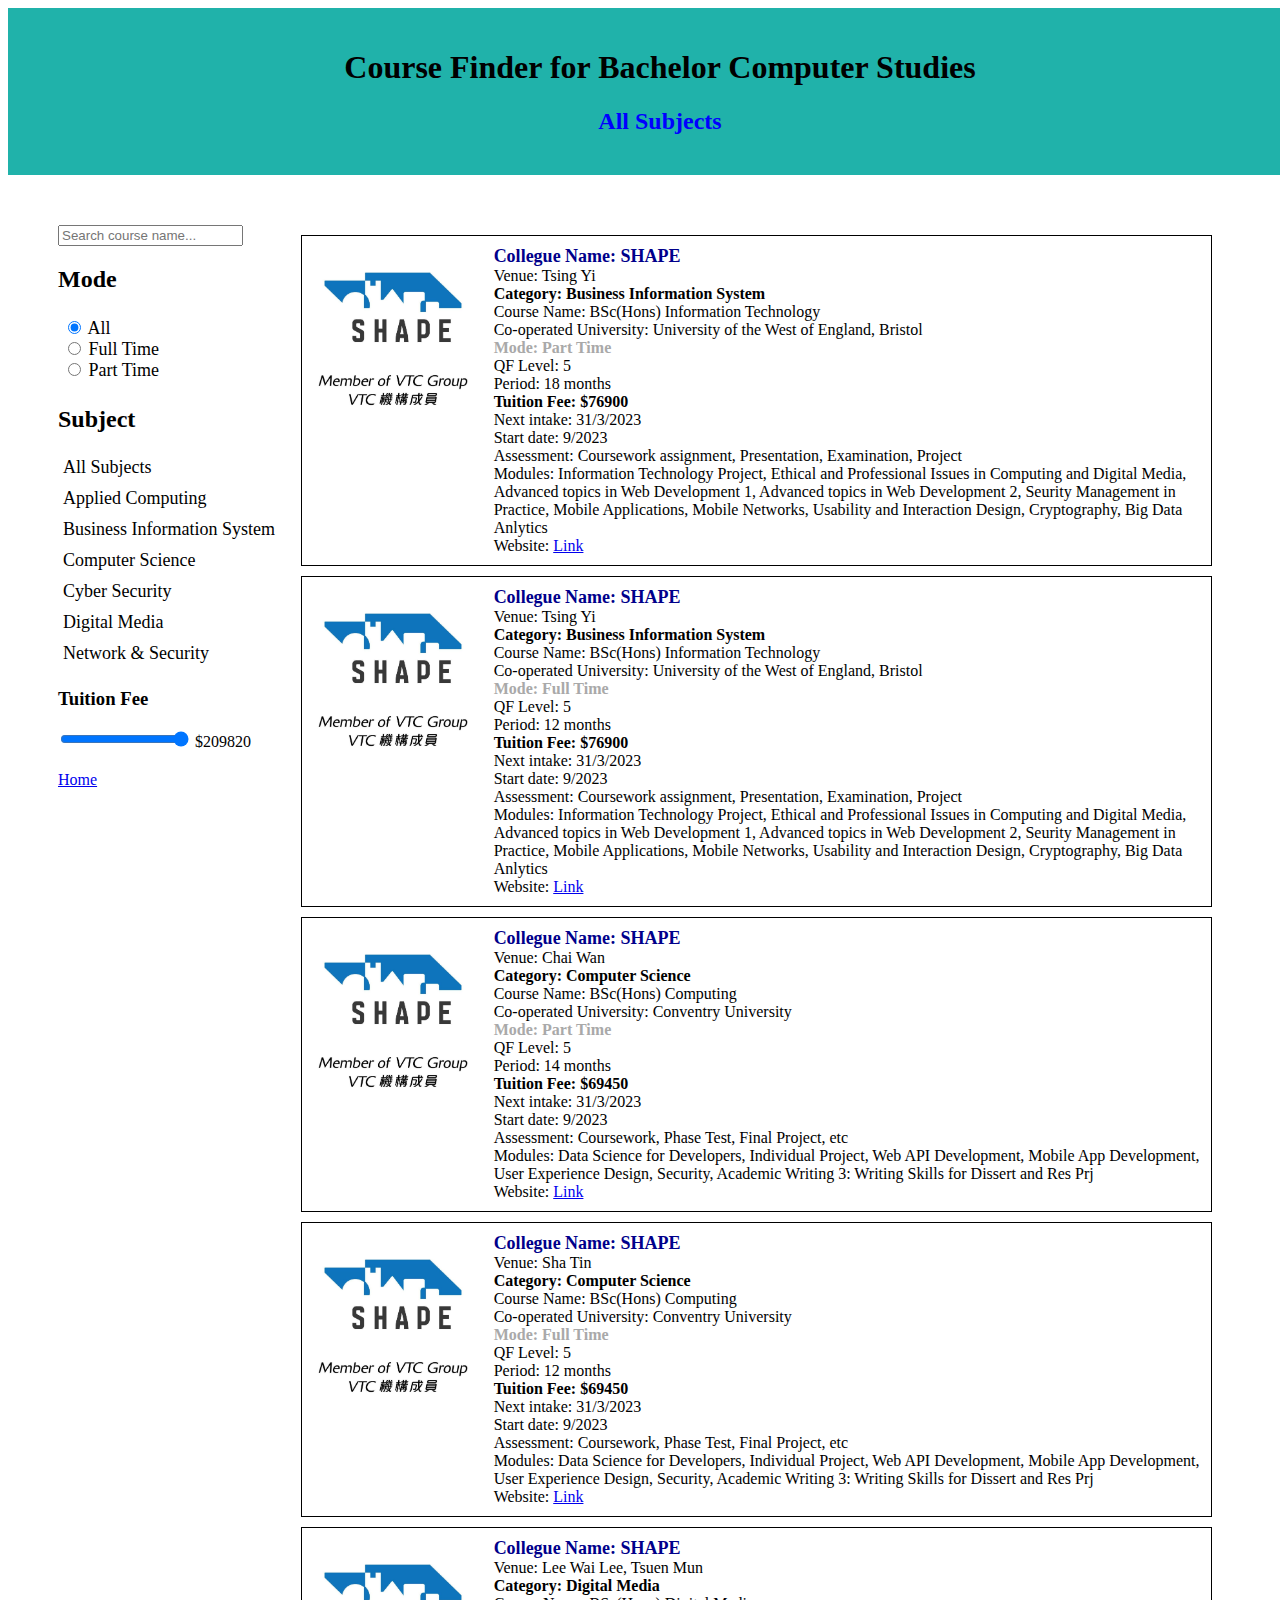
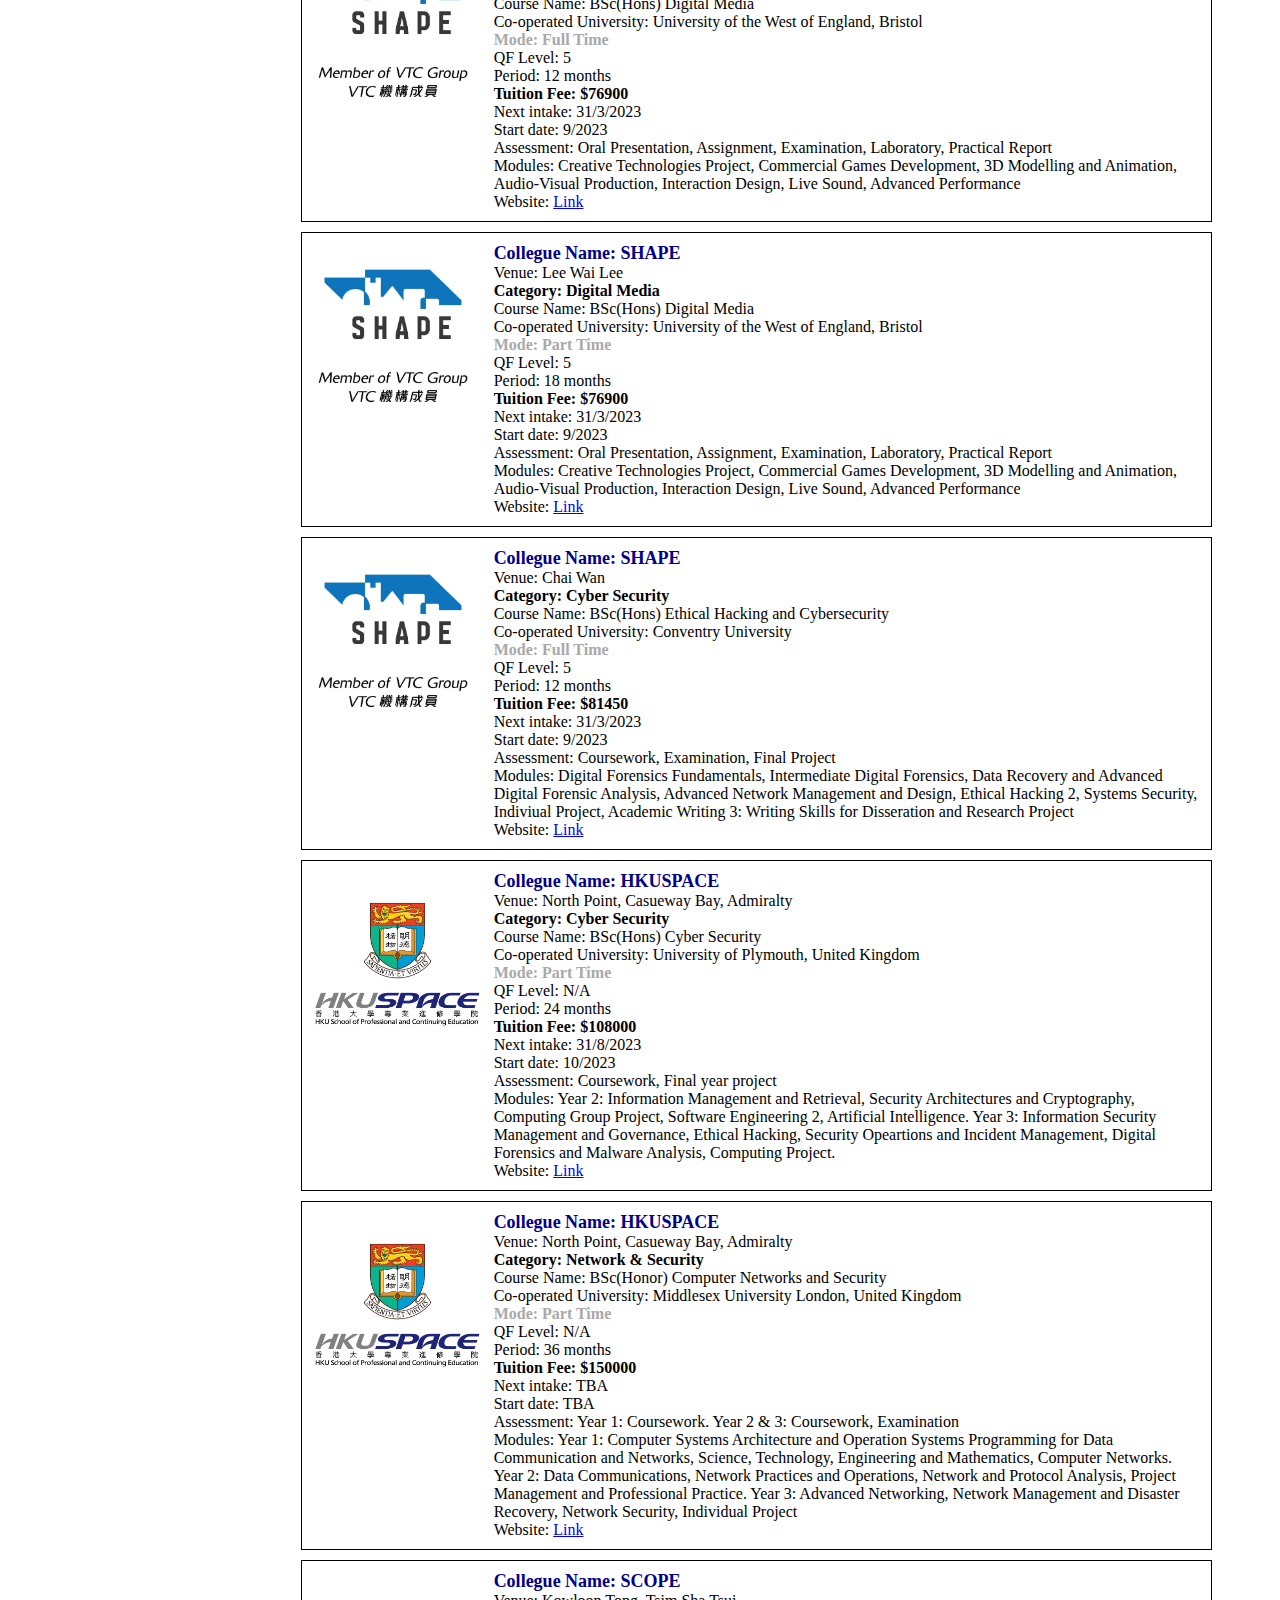
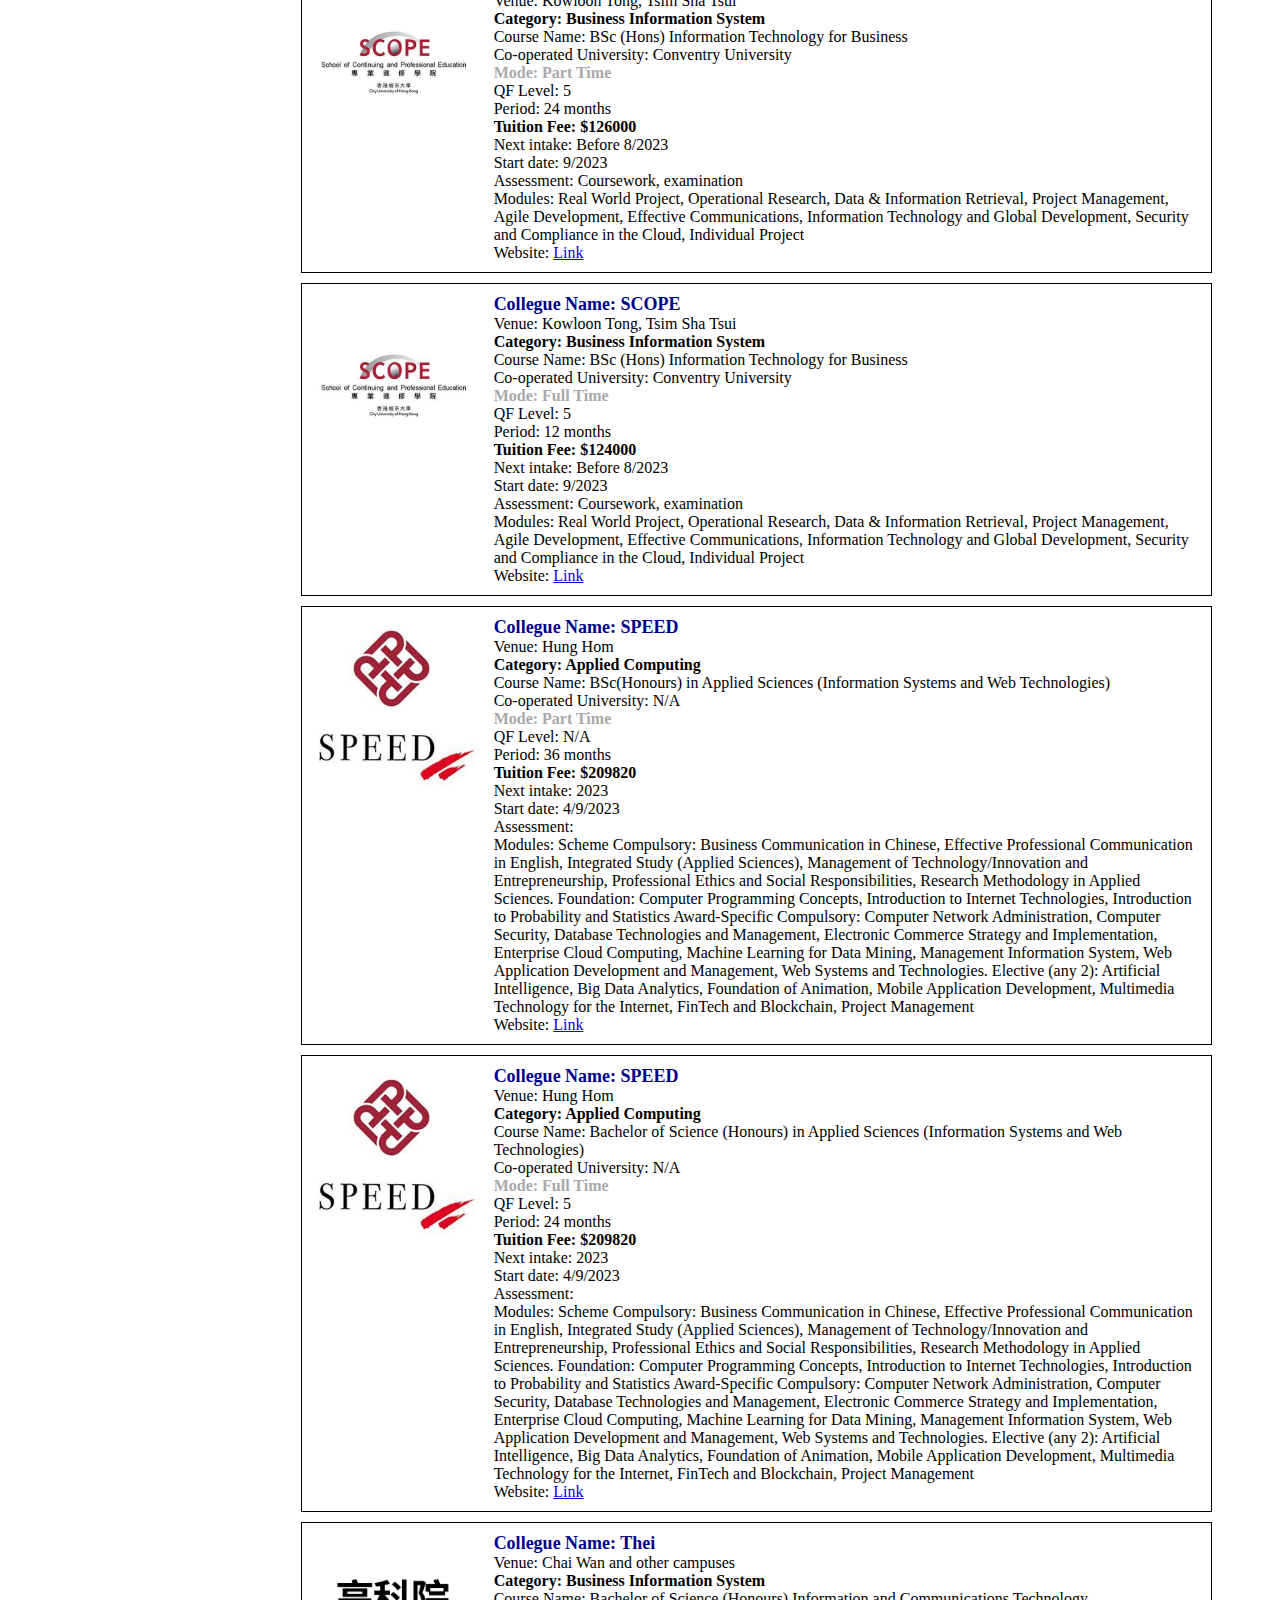
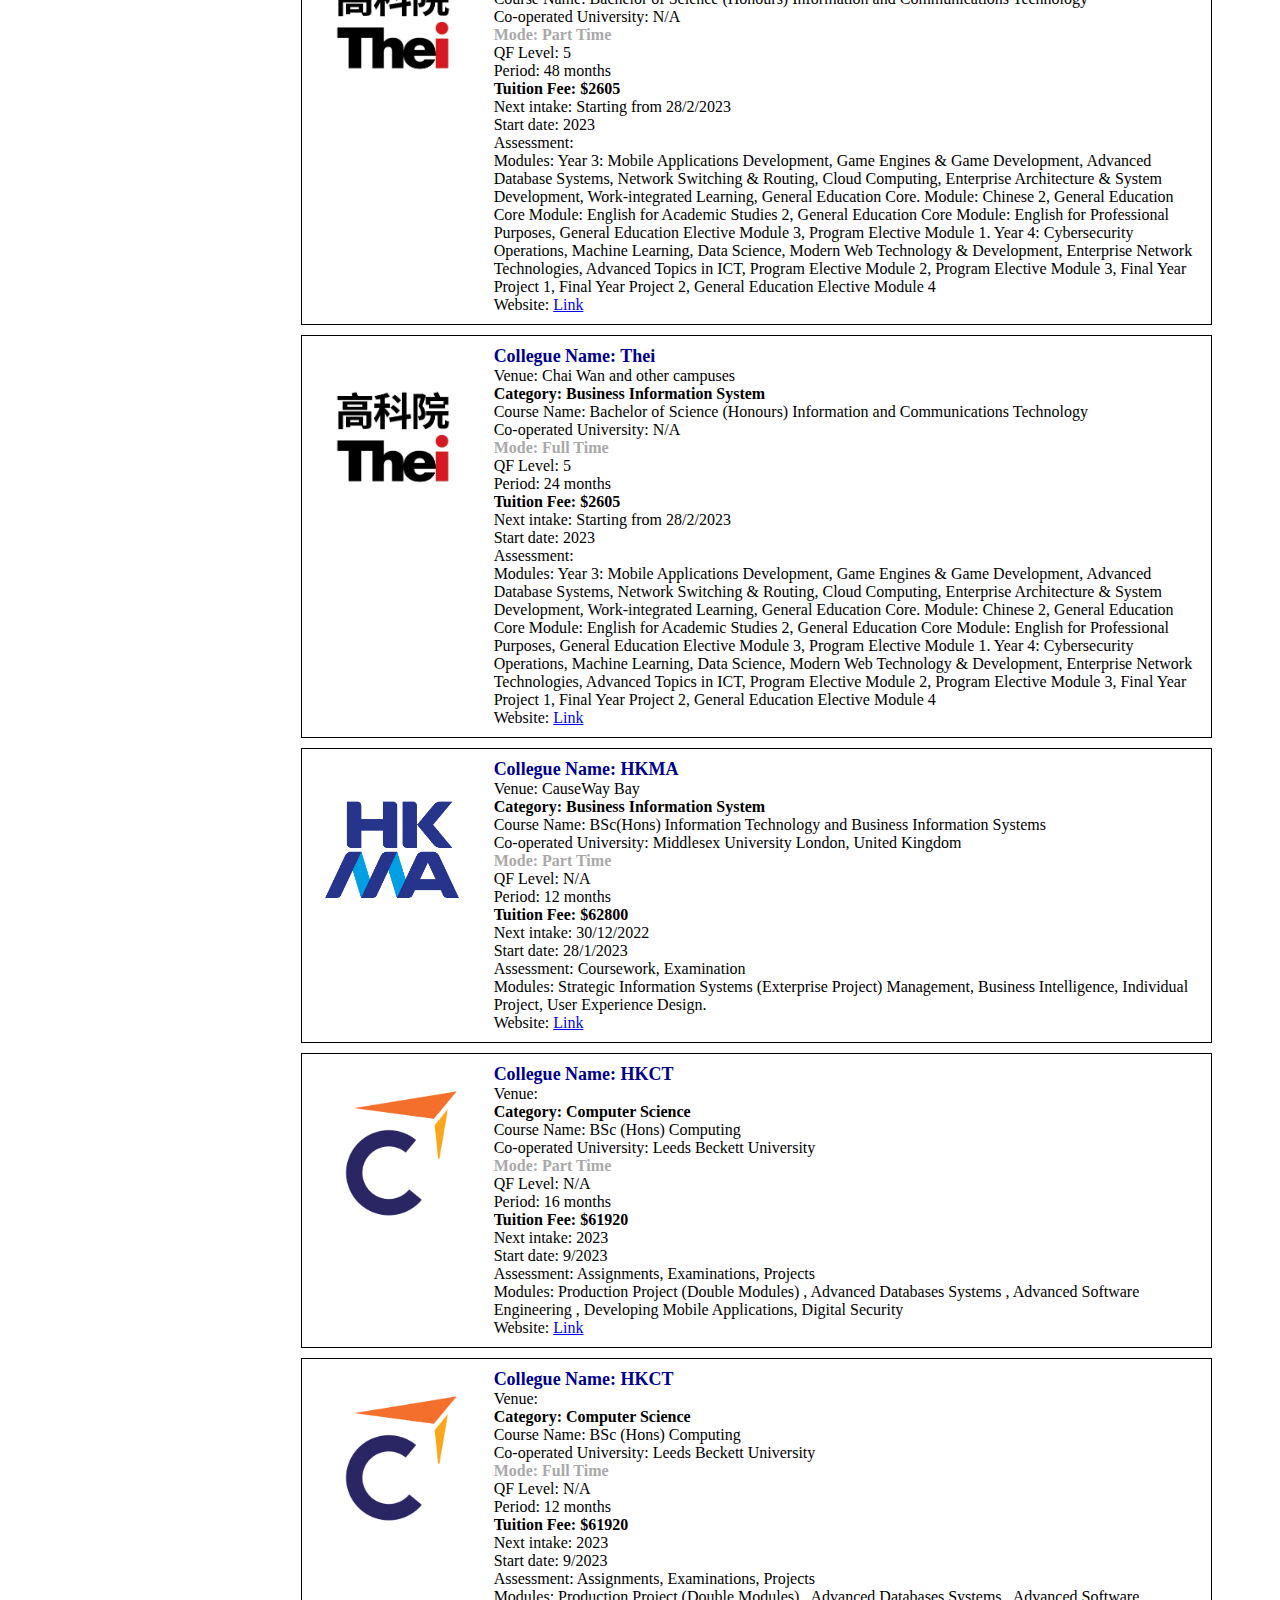
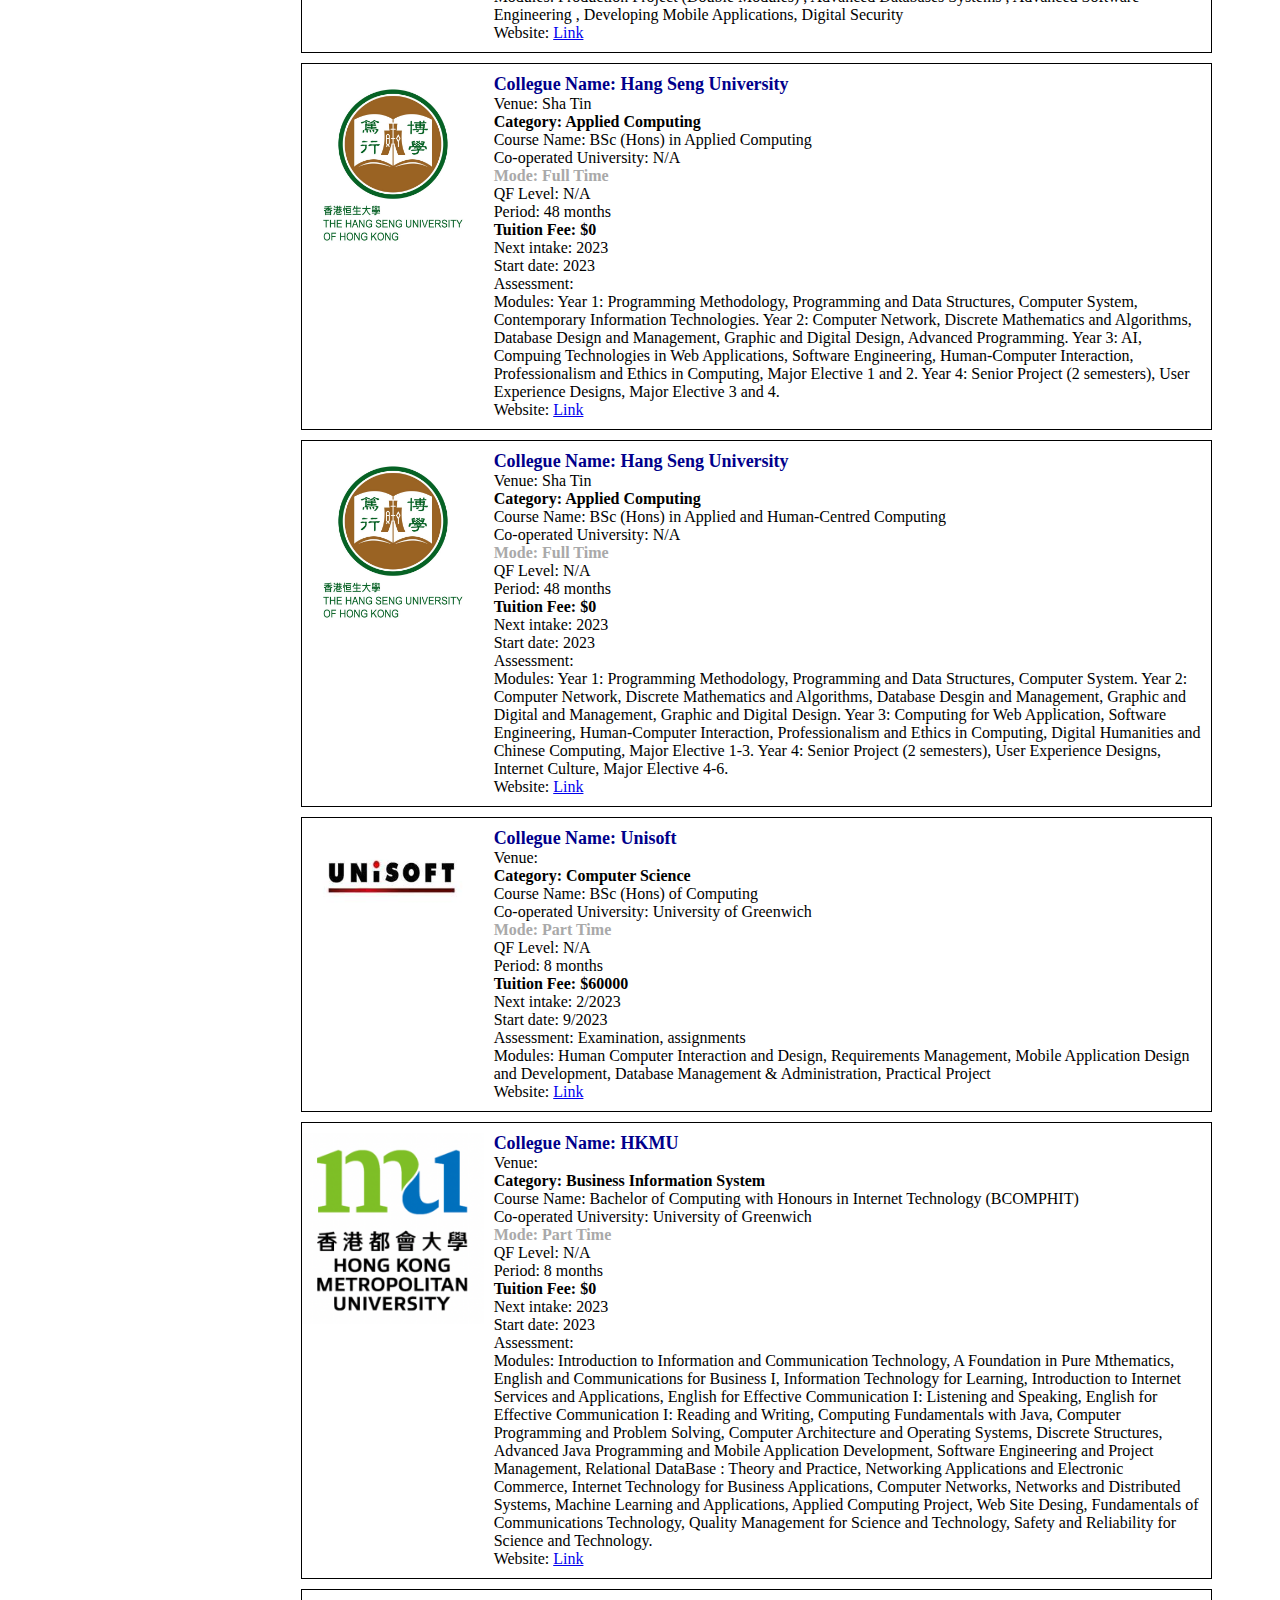
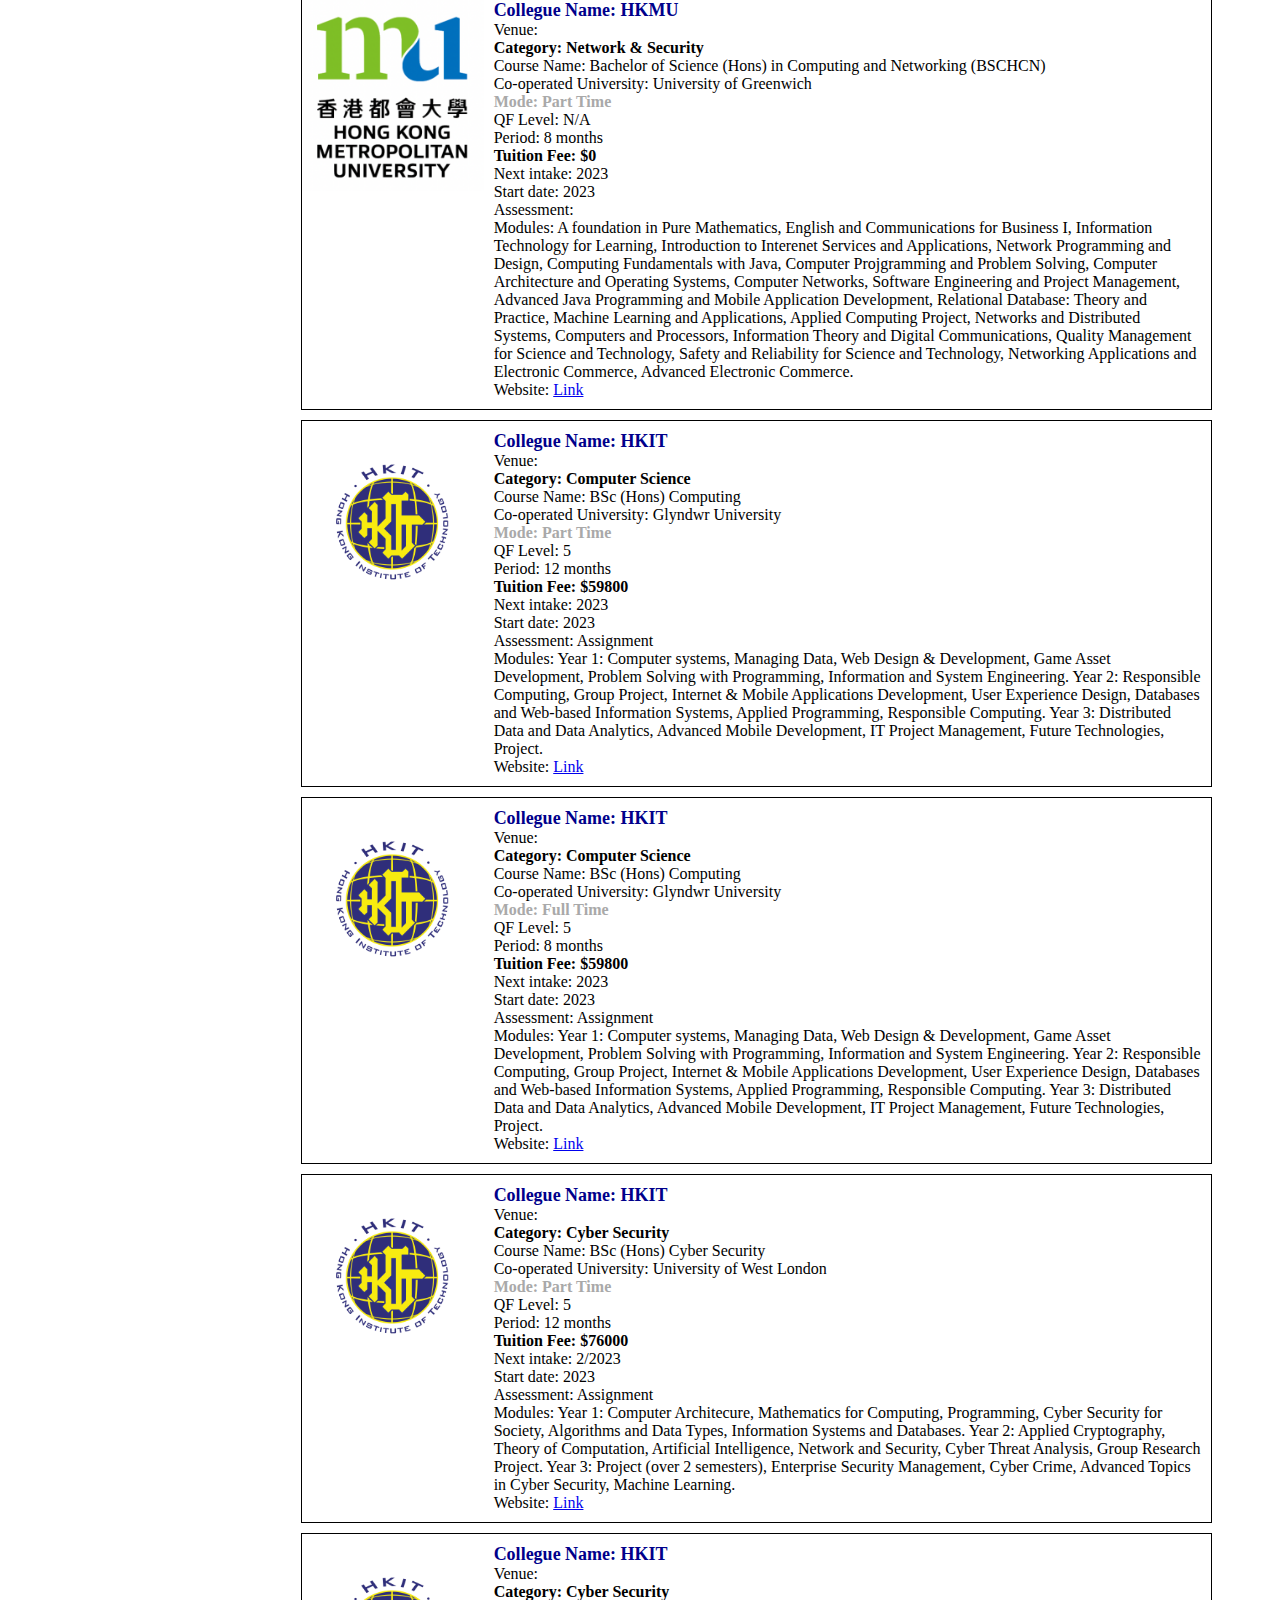
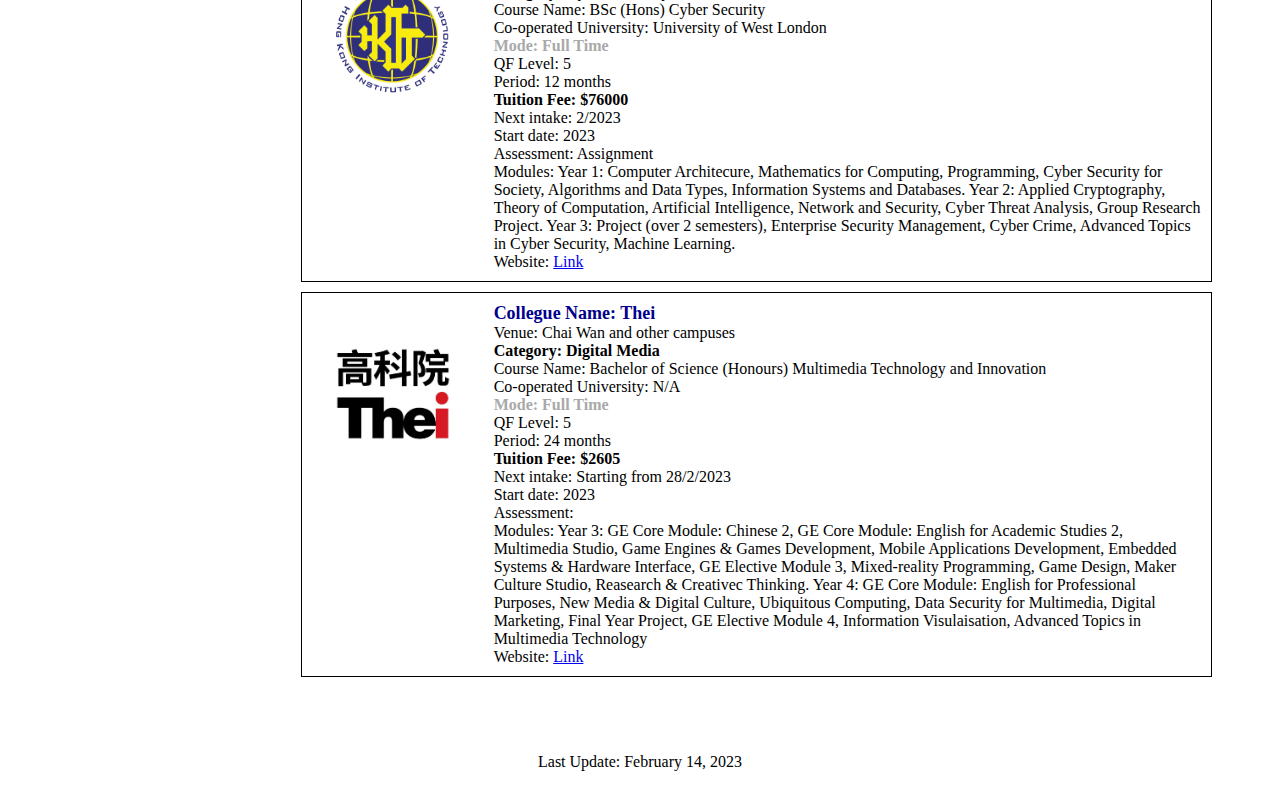
<file: courseFinder.html>
<!DOCTYPE html>
<html lang="en">
<head>
    <meta charset="UTF-8">
    <meta http-equiv="X-UA-Compatible" content="IE=edge">
    <meta name="viewport" content="width=device-width, initial-scale=1.0">
    <title>Main</title>
    <link rel="stylesheet" href="courseFinder.css">
</head>
<body>
    <header>
        <h1>Course Finder for Bachelor Computer Studies</h1>
        <h2 class="subjectName" style="color:blue;">All Subjects</h2>
    </header>
    <div class="container">
        <div class="leftMenu">
            <input type="text" placeholder="Search course name..." class="search">
            <h2>Mode</h2>
            <div class="courseType" style="display: block;">
                <input type="radio" class="cMode" name="courseFilter" value="All" id="all" checked="checked">
                <label for="all">All</label><br>
                <input type="radio" class="cMode" name="courseFilter" value="Full Time" id="full">
                <label for="full">Full Time</label><br>
                 <input type="radio" class="cMode" name="courseFilter" value="Part Time" id="part"> 
                 <label for="part">Part Time</label><br>               
            </div>
            <h2>Subject</h2>
            <div class="courseSubject">
            </div>
            <h3>Tuition Fee</h3>
            <div class="tuitionFee">
                <input type="range" class="priceRange">
                <span class="priceValue"></span>
            </div>
            <div style="padding: 20px 0;">
                <a href="index.html">Home</a>
            </div>
        </div>
        <div class="courses">
        </div>
    </div>
    <footer>
        <p>Last Update: February 14, 2023</p>
    </footer>
    <script src="courseFinder.js"></script>
</body>
</html>
</file>
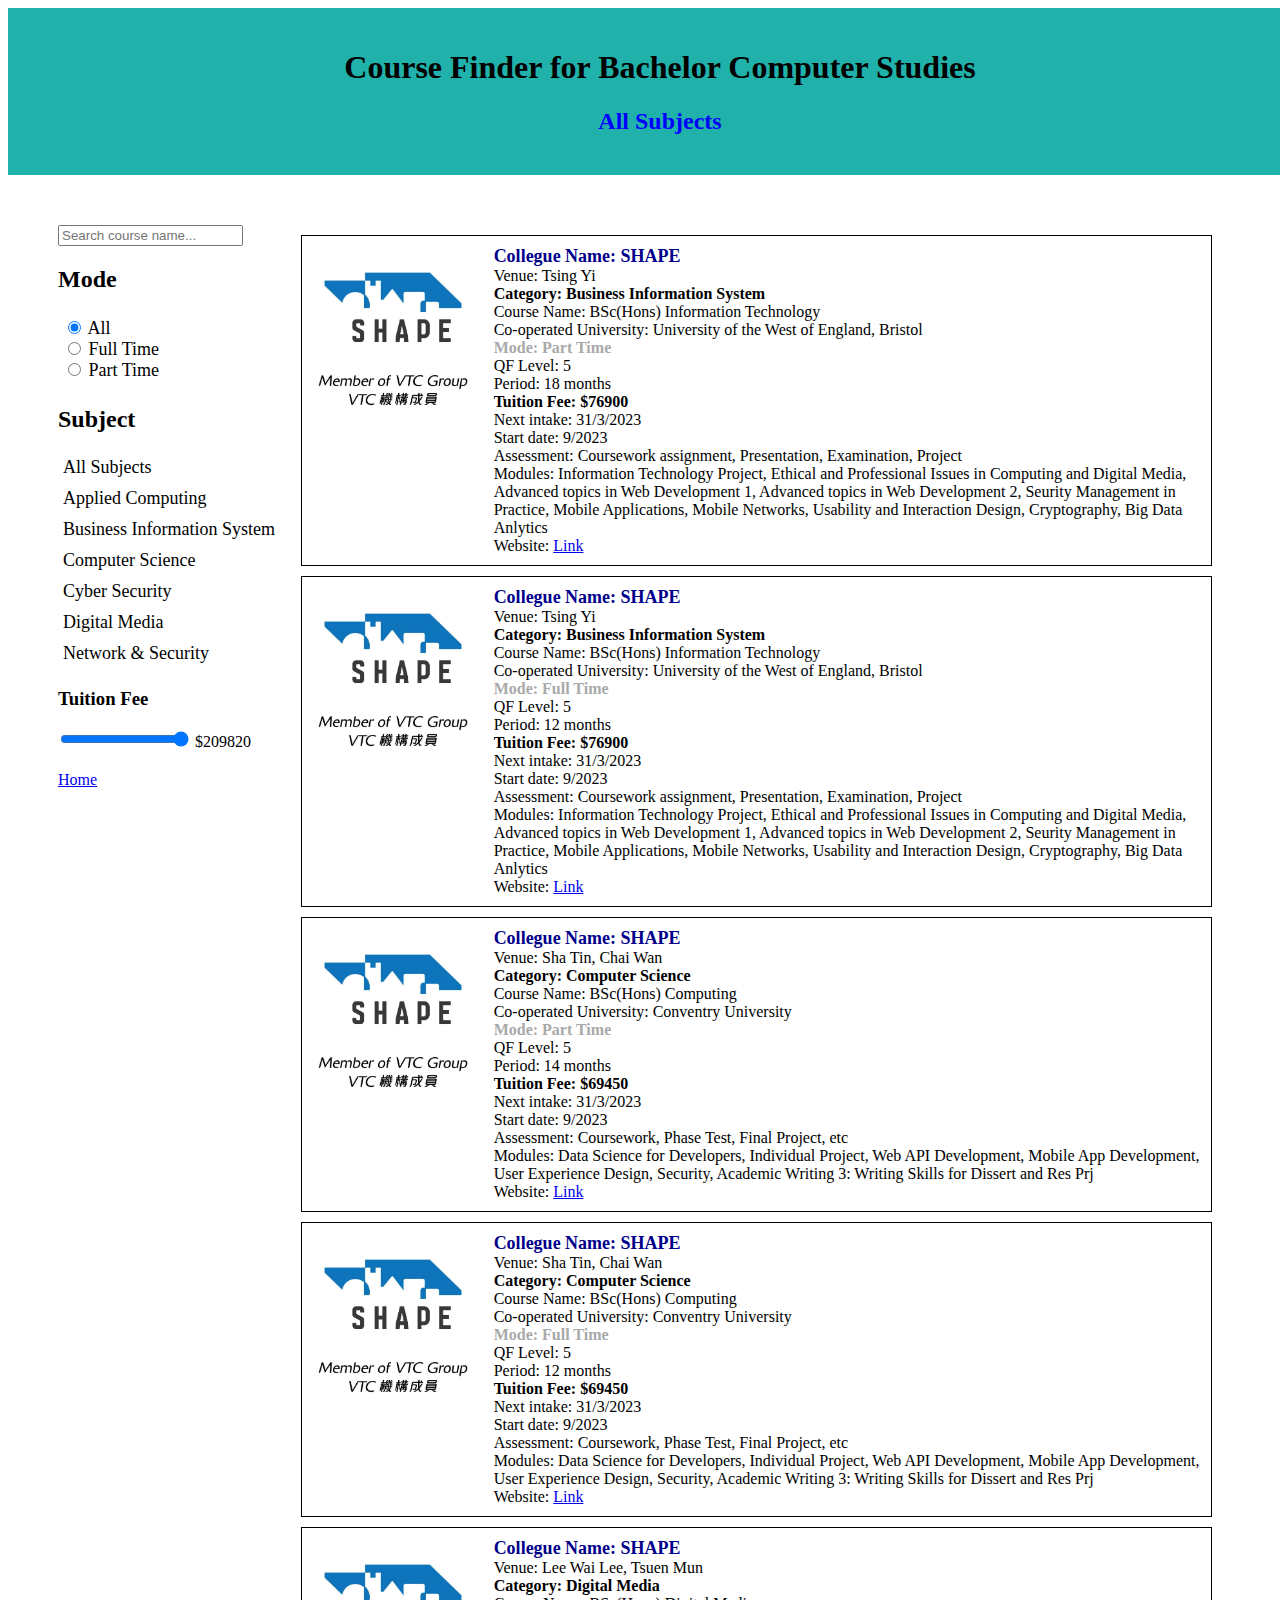
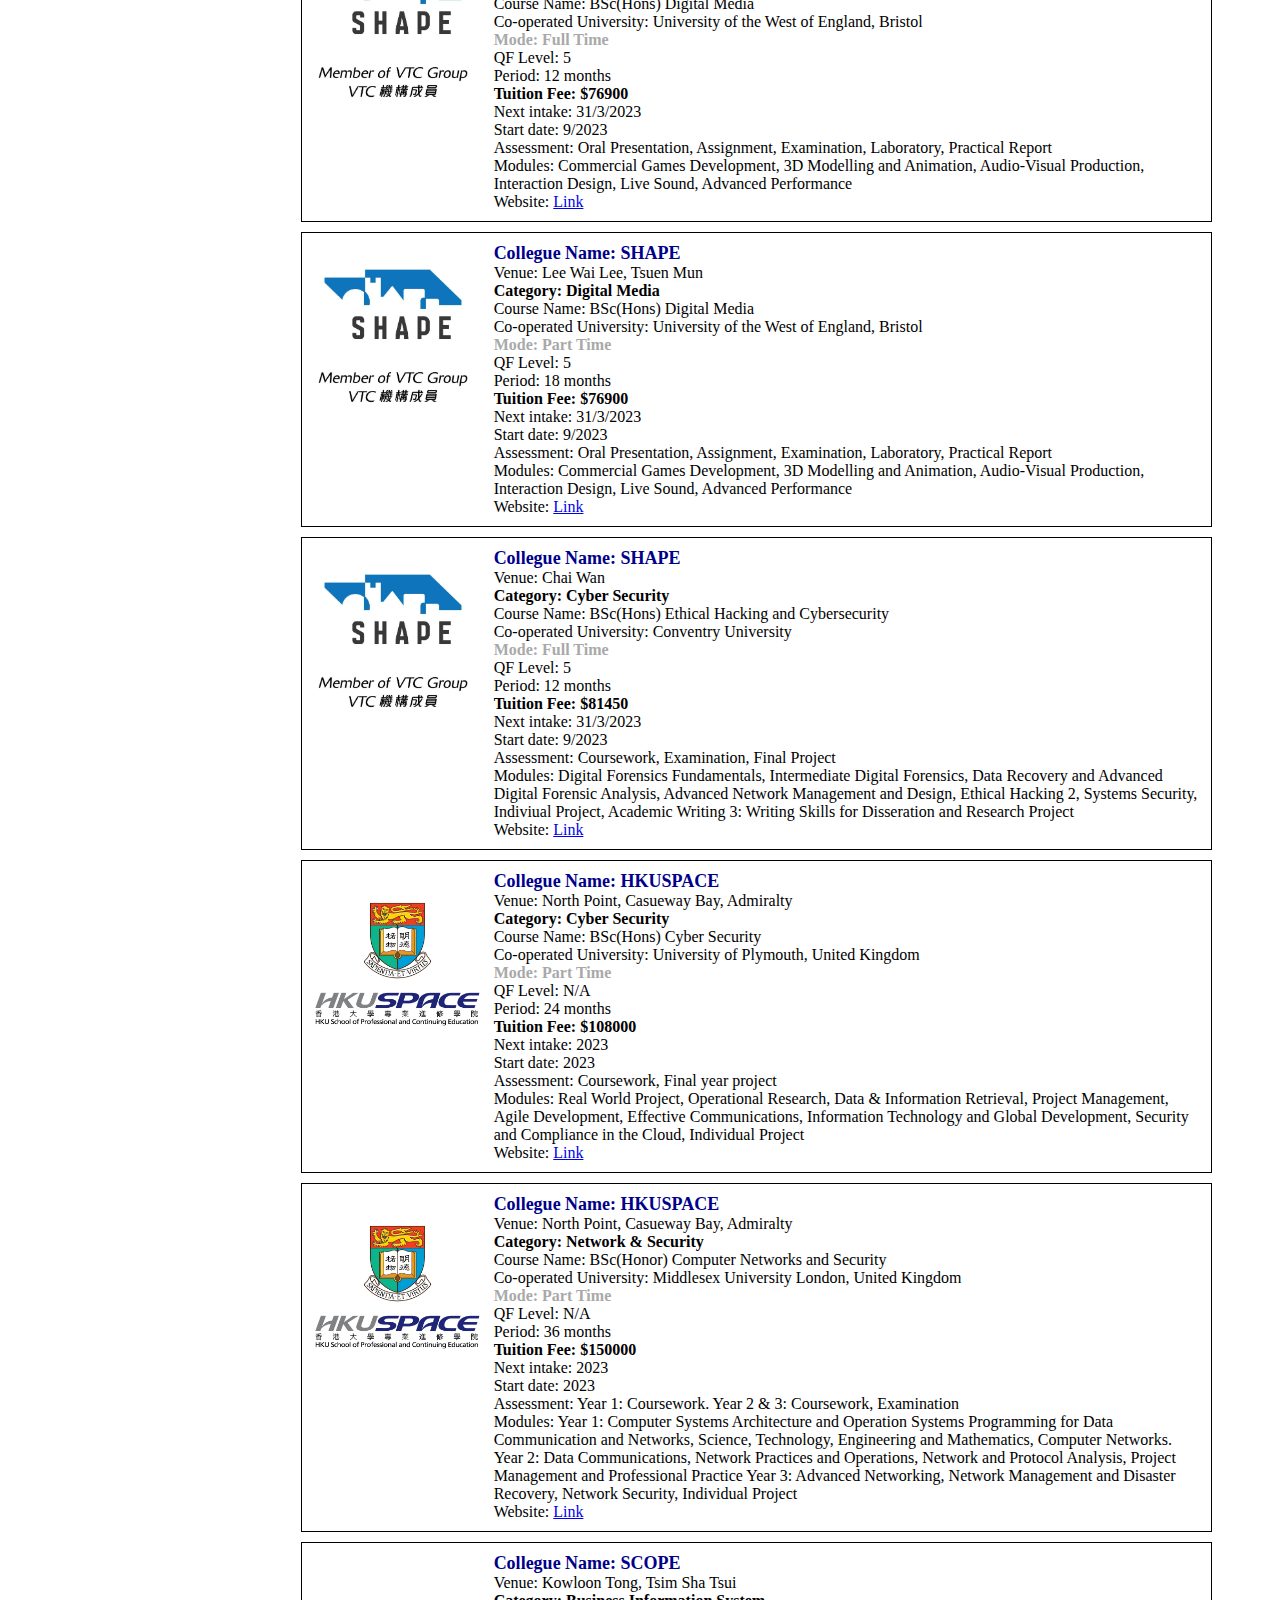
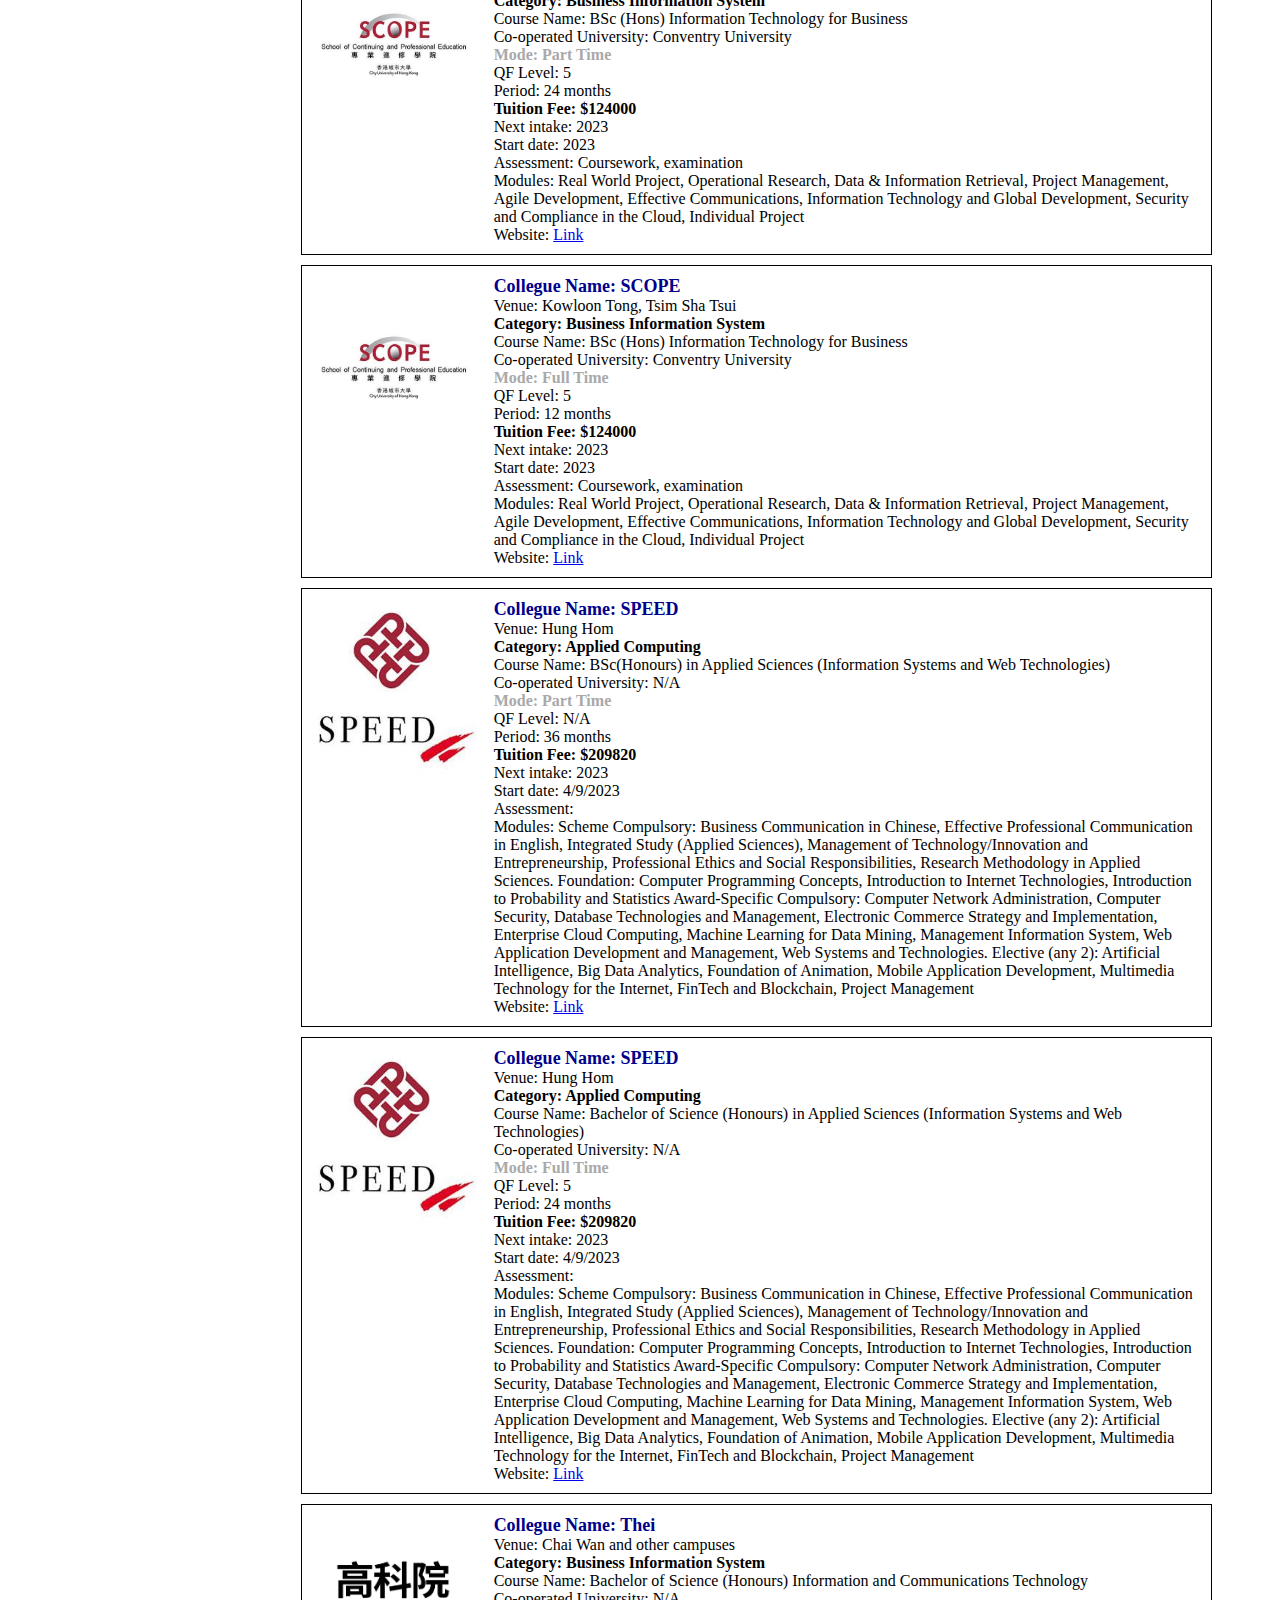
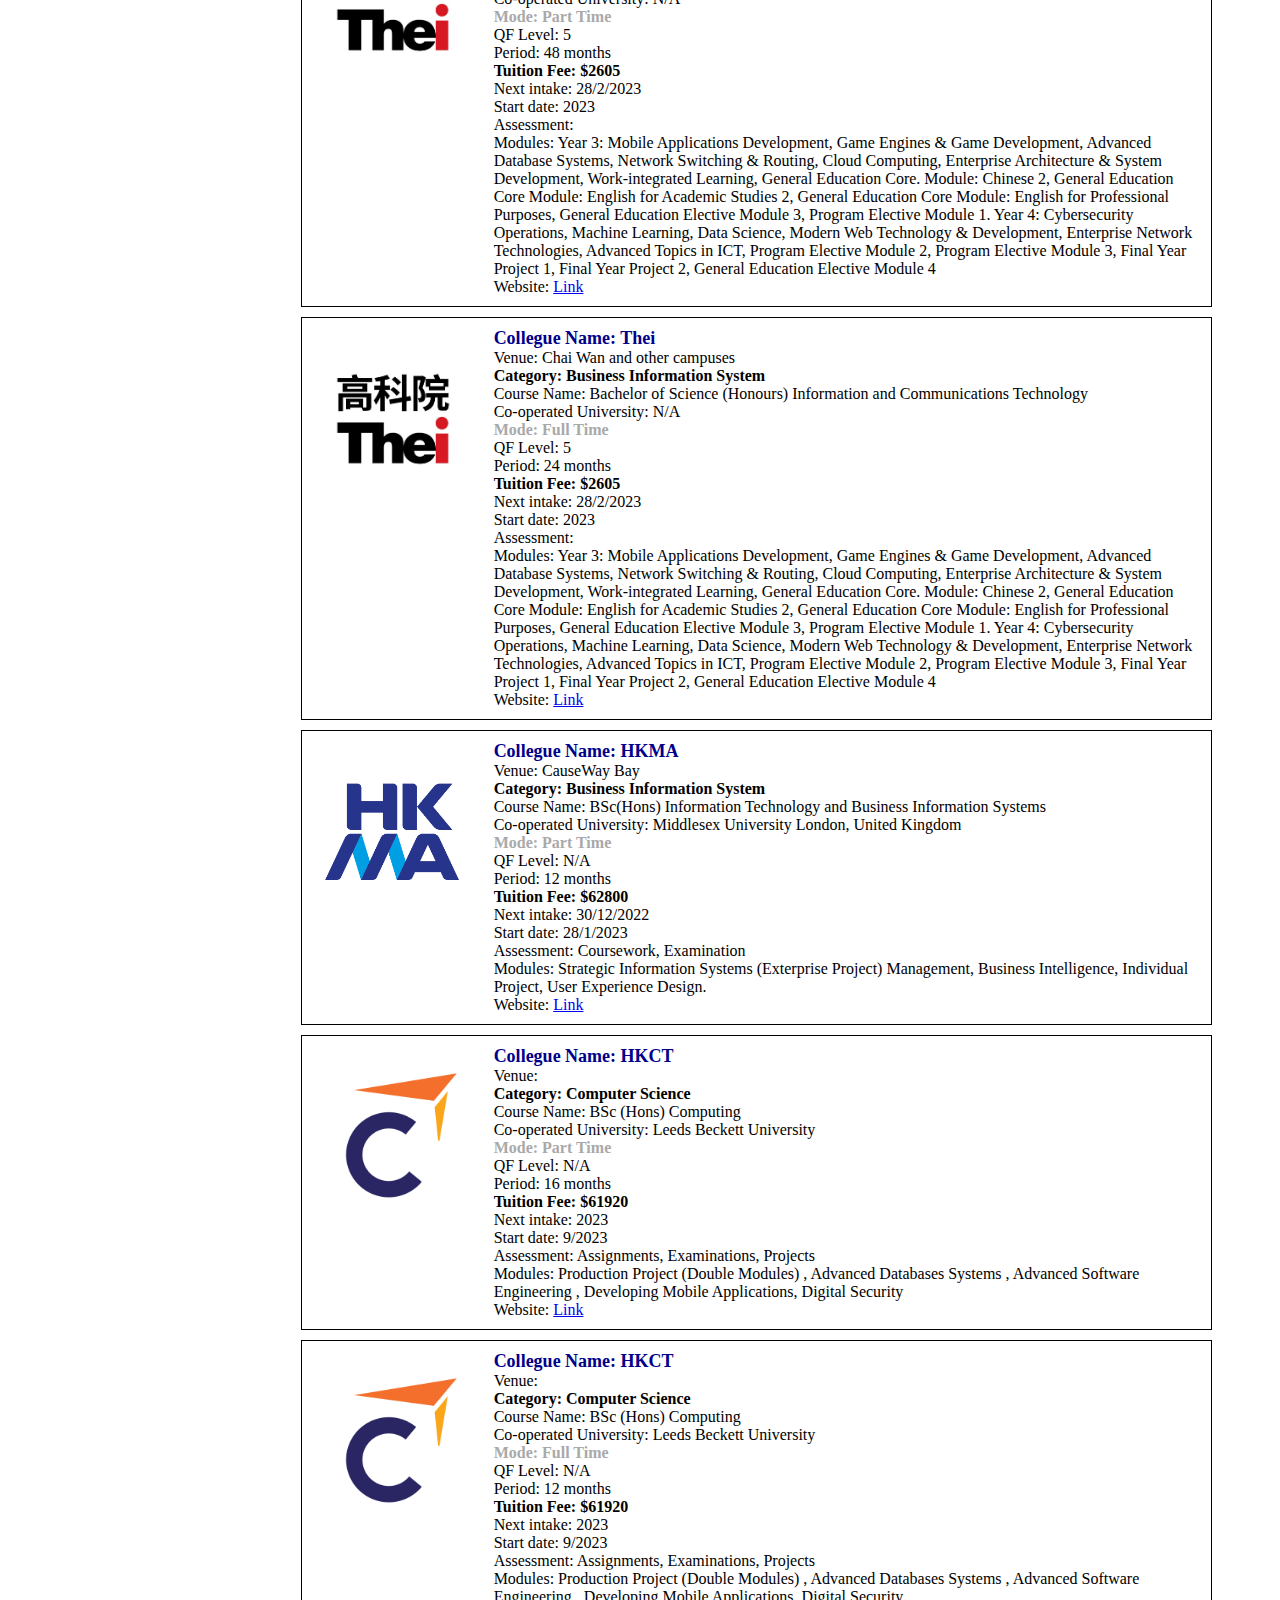
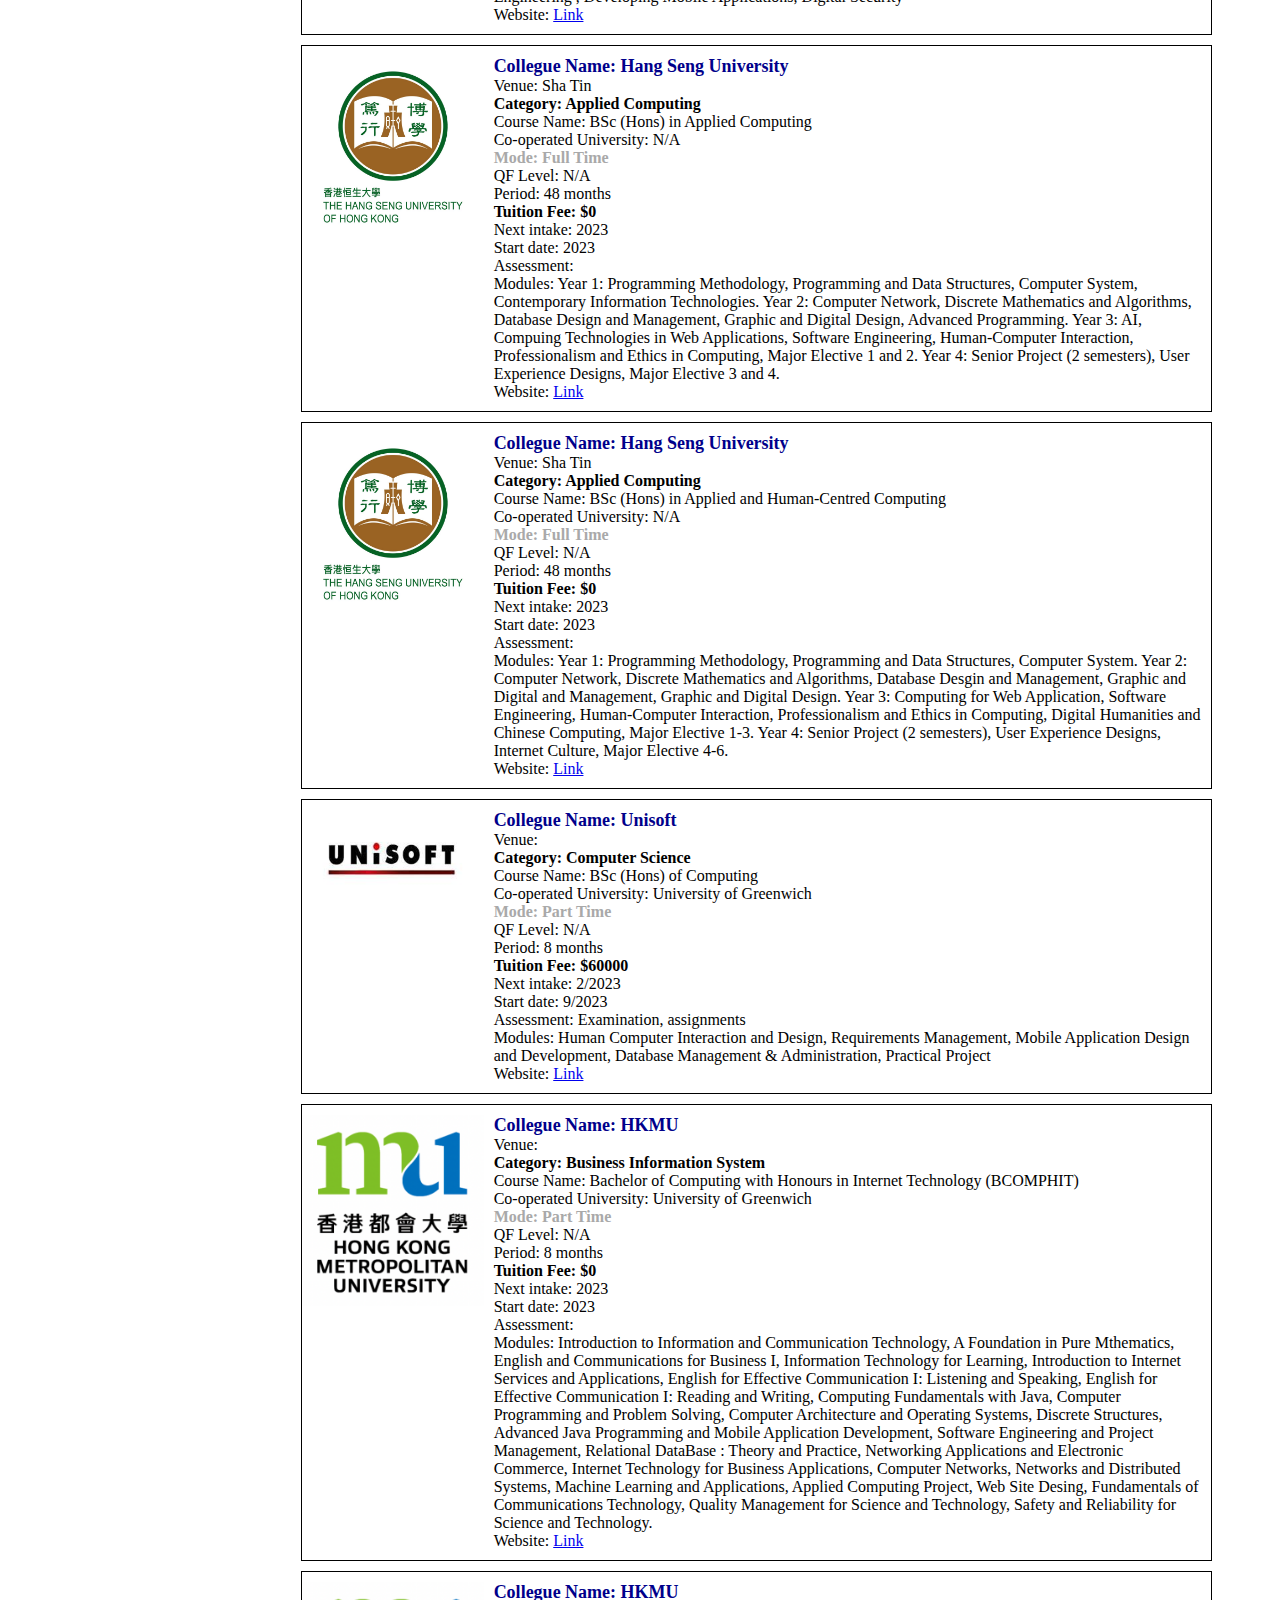
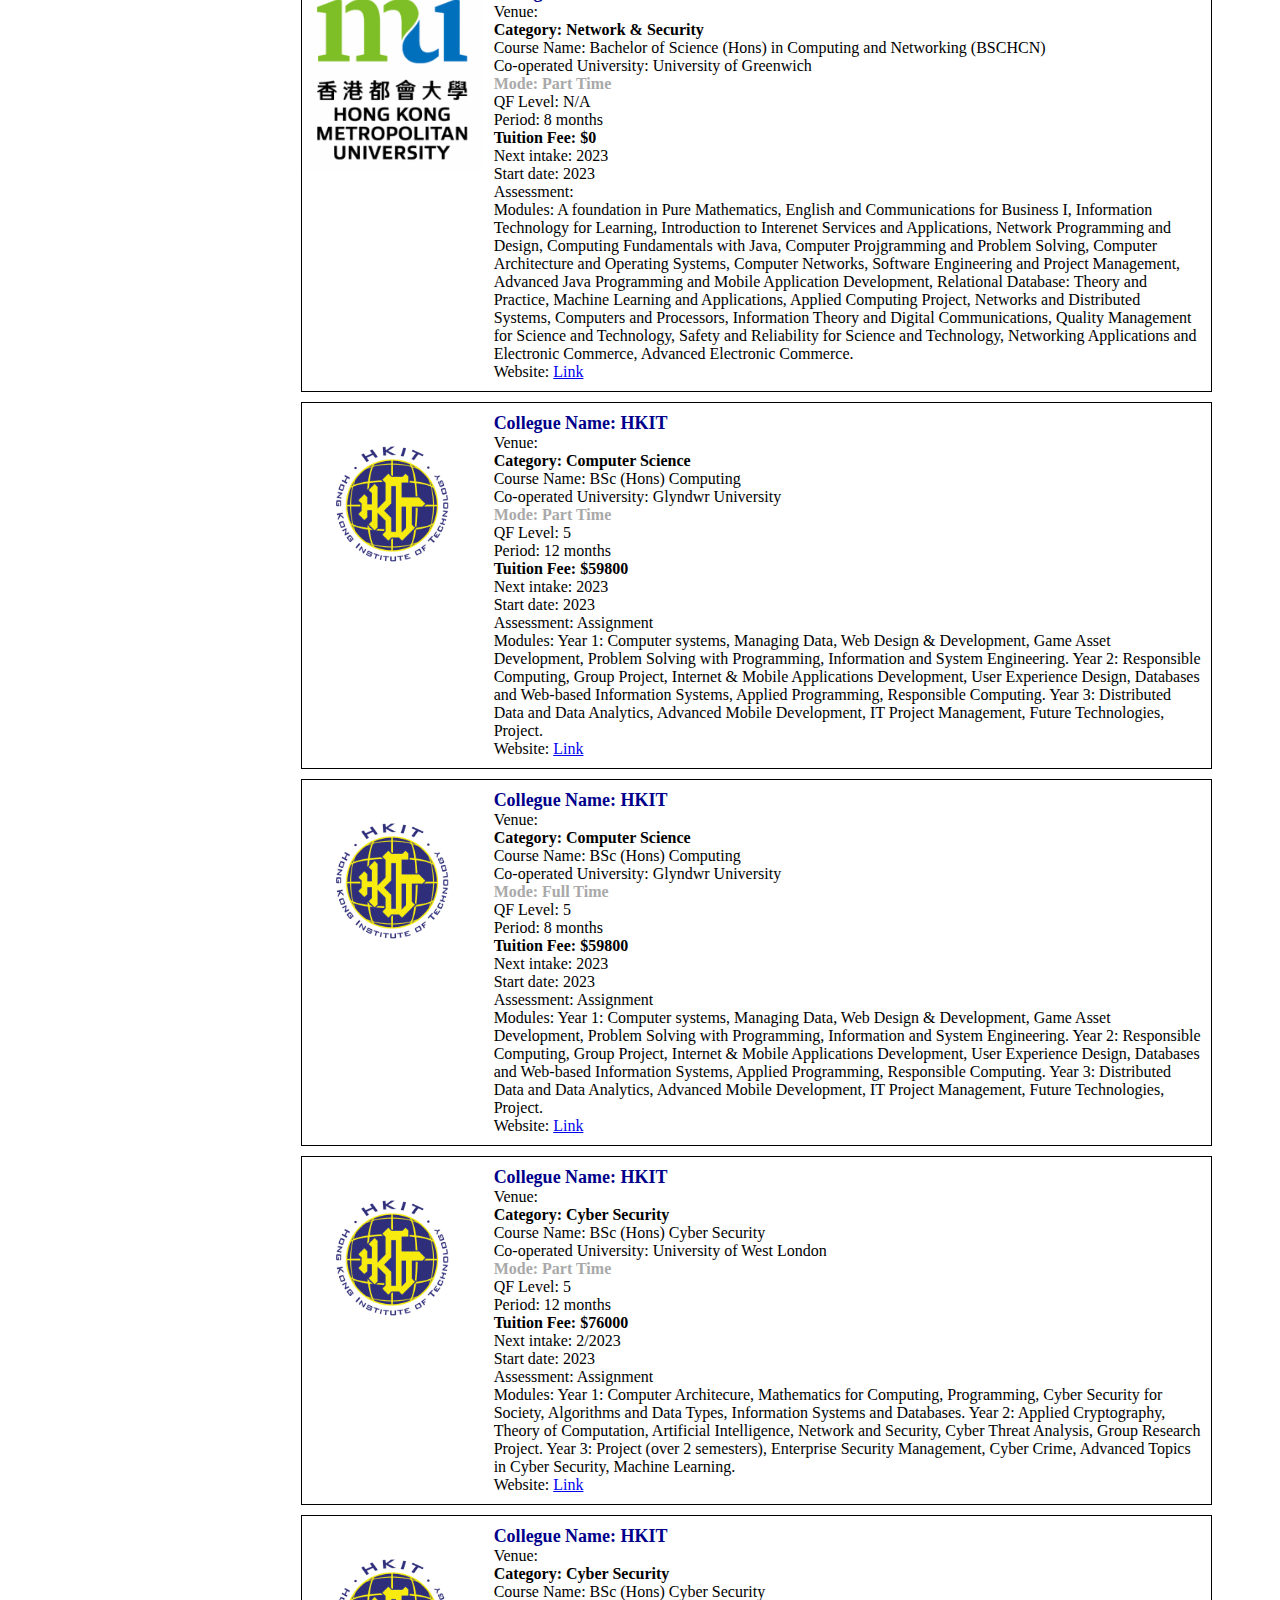
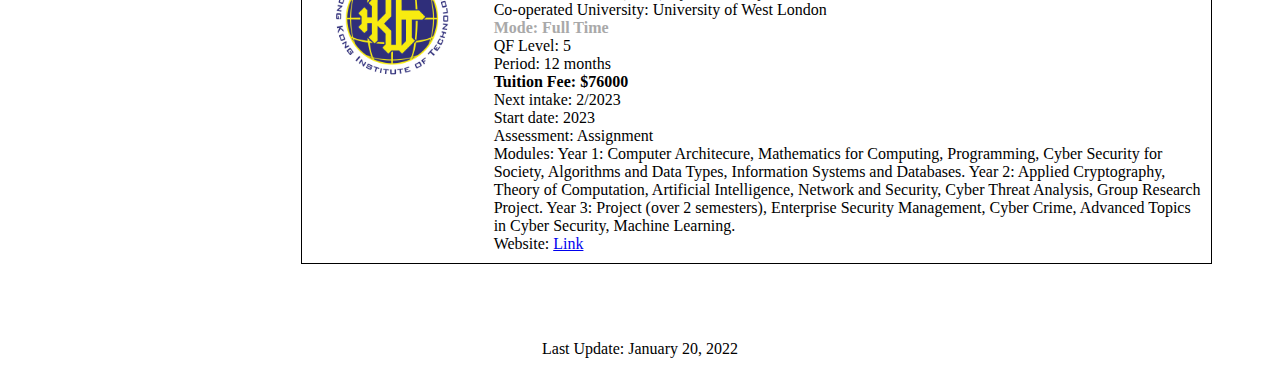
<file: courseFinder/courseFinder.html>
<!DOCTYPE html>
<html lang="en">
<head>
    <meta charset="UTF-8">
    <meta http-equiv="X-UA-Compatible" content="IE=edge">
    <meta name="viewport" content="width=device-width, initial-scale=1.0">
    <title>Main</title>
    <link rel="stylesheet" href="courseFinder.css">
</head>
<body>
    <header>
        <h1>Course Finder for Bachelor Computer Studies</h1>
        <h2 class="subjectName" style="color:blue;">All Subjects</h2>
    </header>
    <div class="container">
        <div class="leftMenu">
            <input type="text" placeholder="Search course name..." class="search">
            <h2>Mode</h2>
            <div class="courseType" style="display: block;">
                <input type="radio" class="cMode" name="courseFilter" value="All" id="all" checked="checked">
                <label for="all">All</label><br>
                <input type="radio" class="cMode" name="courseFilter" value="Full Time" id="full">
                <label for="full">Full Time</label><br>
                 <input type="radio" class="cMode" name="courseFilter" value="Part Time" id="part"> 
                 <label for="part">Part Time</label><br>               
            </div>
            <h2>Subject</h2>
            <div class="courseSubject">
            </div>
            <h3>Tuition Fee</h3>
            <div class="tuitionFee">
                <input type="range" class="priceRange">
                <span class="priceValue"></span>
            </div>
            <div style="padding: 20px 0;">
                <a href="/index.html">Home</a>
            </div>
        </div>
        <div class="courses">
        </div>
    </div>
    <footer>
        <p>Last Update: January 20, 2022</p>
    </footer>
    <script src="courseFinder.js"></script>
</body>
</html>
</file>
<file: courseFinder.css>
header {
    text-align: center;
    width: 100%;
    padding: 20px;
    background-color: lightseagreen;
}

.container {
    display: flex;
    padding: 50px;
}

.leftMenu {
    flex: 1;
}

.courses {
    flex: 4;
}

.courseType, .courseSubject {
    display: flex;
    flex-direction: column;
    gap: 10px;
    cursor: pointer;
    font-size: 18px;
    font-weight: 500;
    padding: 5px;
}

img {
    width: auto;
    height: auto;
}

.course {
    display: flex;
    padding: 10px 0px;
    margin: 10px 10px;
    border: 1px solid;
}

.uLogo {
    float: left;
    width: 20%;
    height: 20%
}

.uDetails {
    padding: 0px 10px;
    float: left;
}

.uDetails span {
    display: block;
}

.uCollege {
    color: darkblue;
    font-weight: bold;
    font-size: 18px;
}

.uMode {
    color: darkgrey;
    font-weight: 700;
}

.uCategory {
    font-weight: 700;
}

.uTuitionFee {
    font-weight: 700;
}

footer {
    text-align: center;
}
</file>
<file: courseFinder/courseFinder.css>
header {
    text-align: center;
    width: 100%;
    padding: 20px;
    background-color: lightseagreen;
}

.container {
    display: flex;
    padding: 50px;
}

.leftMenu {
    flex: 1;
}

.courses {
    flex: 4;
}

.courseType, .courseSubject {
    display: flex;
    flex-direction: column;
    gap: 10px;
    cursor: pointer;
    font-size: 18px;
    font-weight: 500;
    padding: 5px;
}

img {
    width: auto;
    height: auto;
}

.course {
    display: flex;
    padding: 10px 0px;
    margin: 10px 10px;
    border: 1px solid;
}

.uLogo {
    float: left;
    width: 20%;
    height: 20%
}

.uDetails {
    padding: 0px 10px;
    float: left;
}

.uDetails span {
    display: block;
}

.uCollege {
    color: darkblue;
    font-weight: bold;
    font-size: 18px;
}

.uMode {
    color: darkgrey;
    font-weight: 700;
}

.uCategory {
    font-weight: 700;
}

.uTuitionFee {
    font-weight: 700;
}

footer {
    text-align: center;
}
</file>
